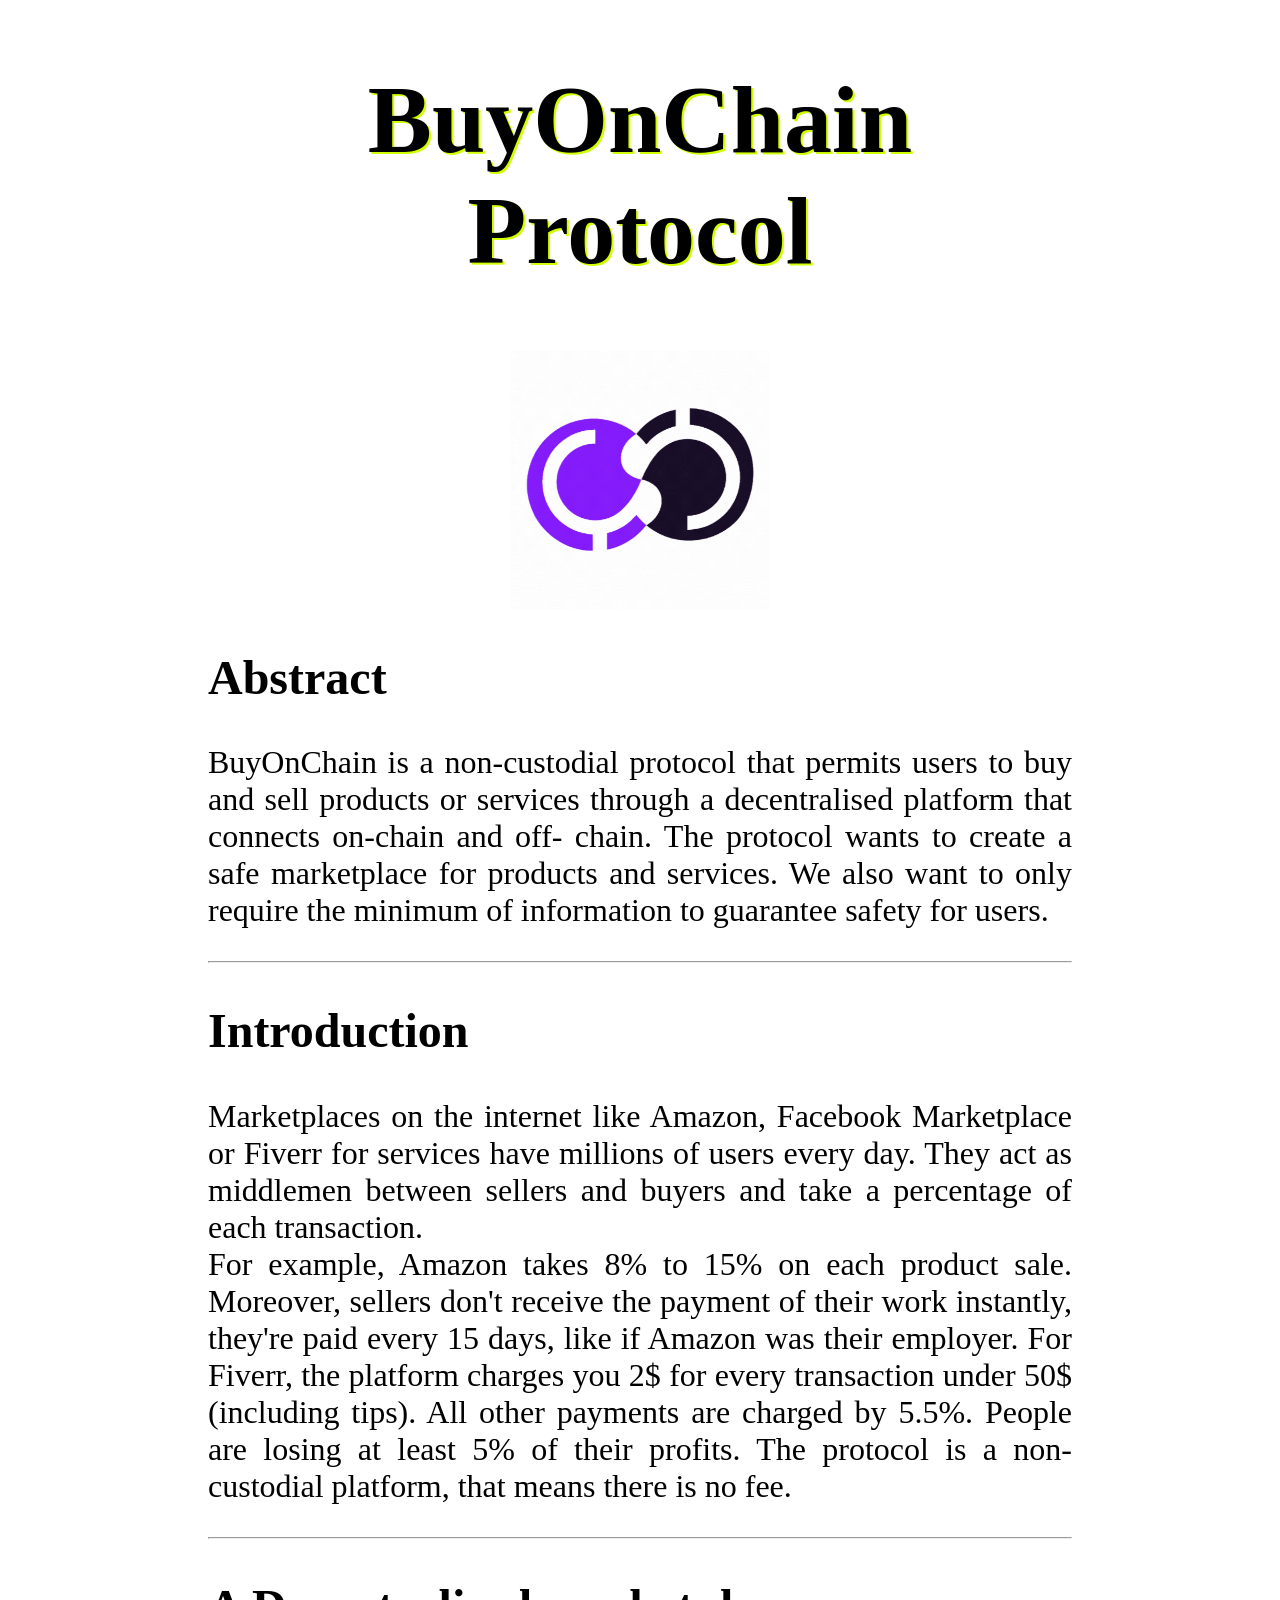
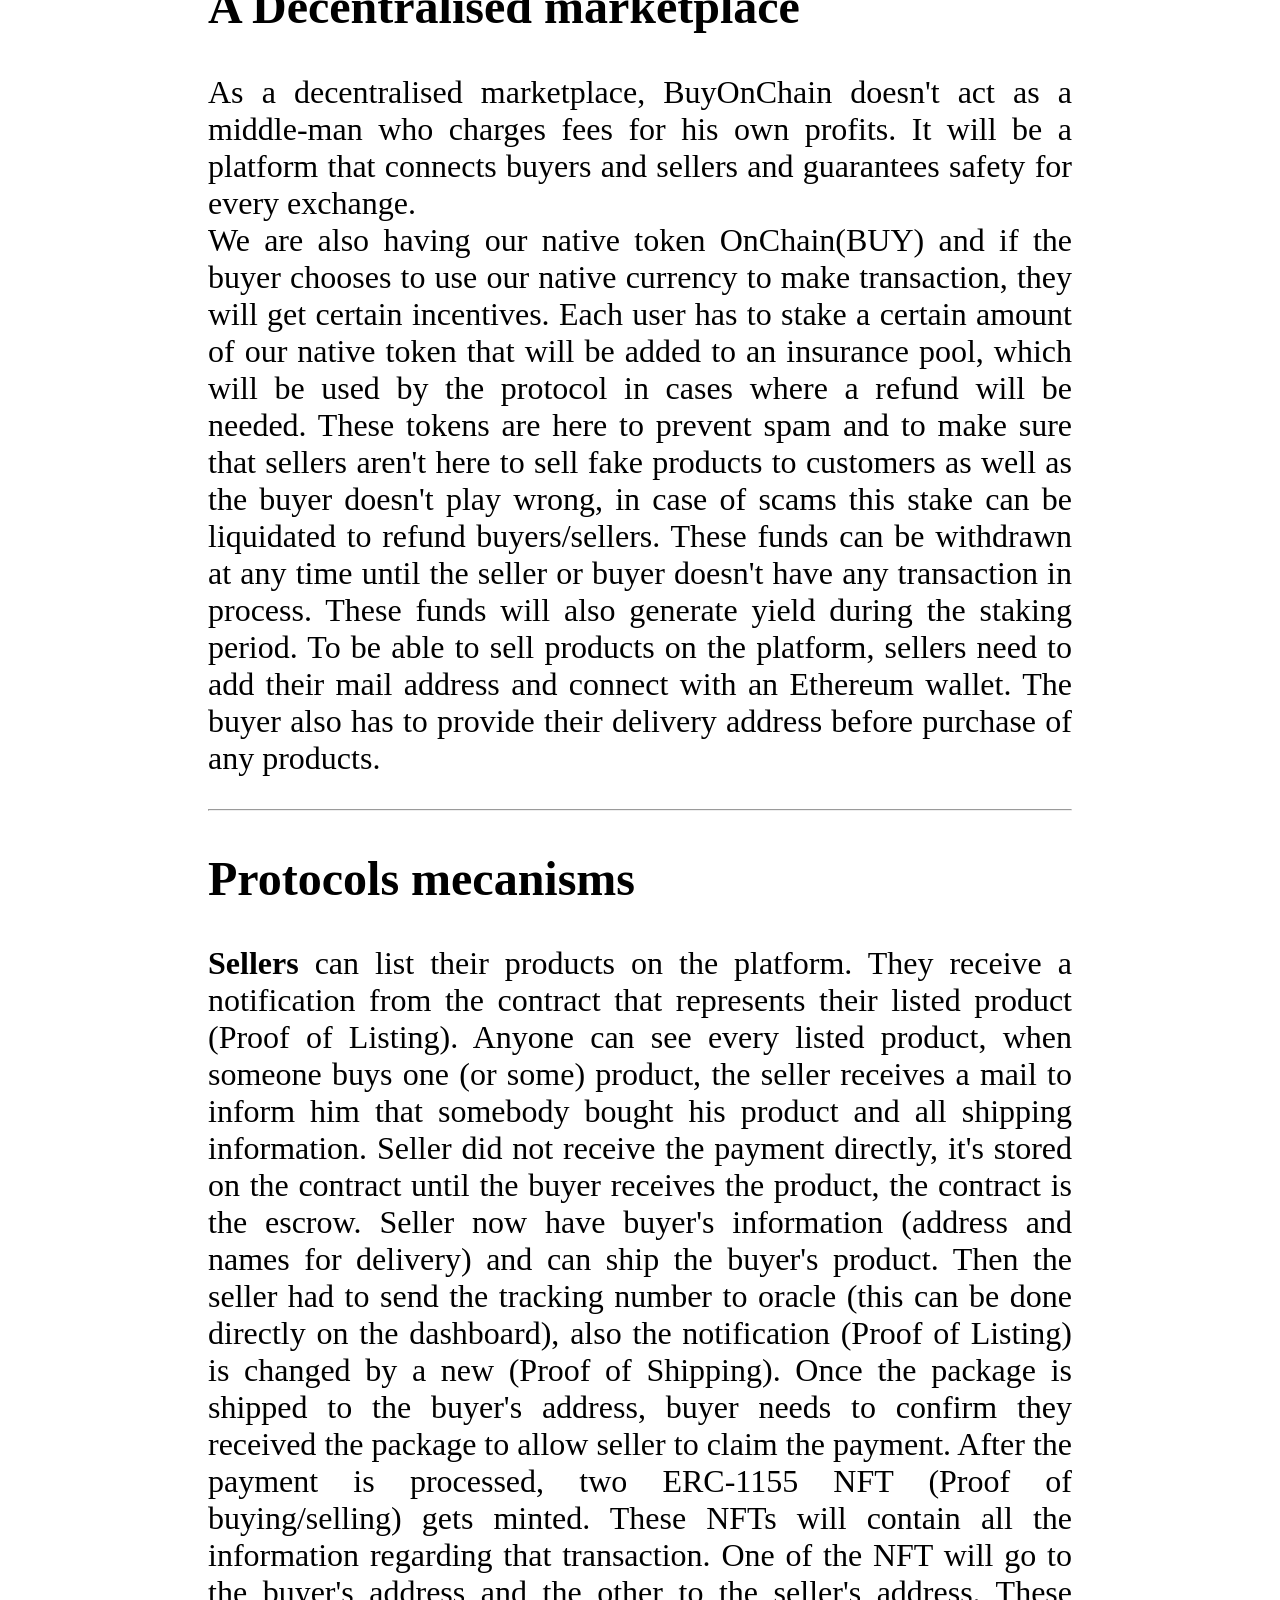
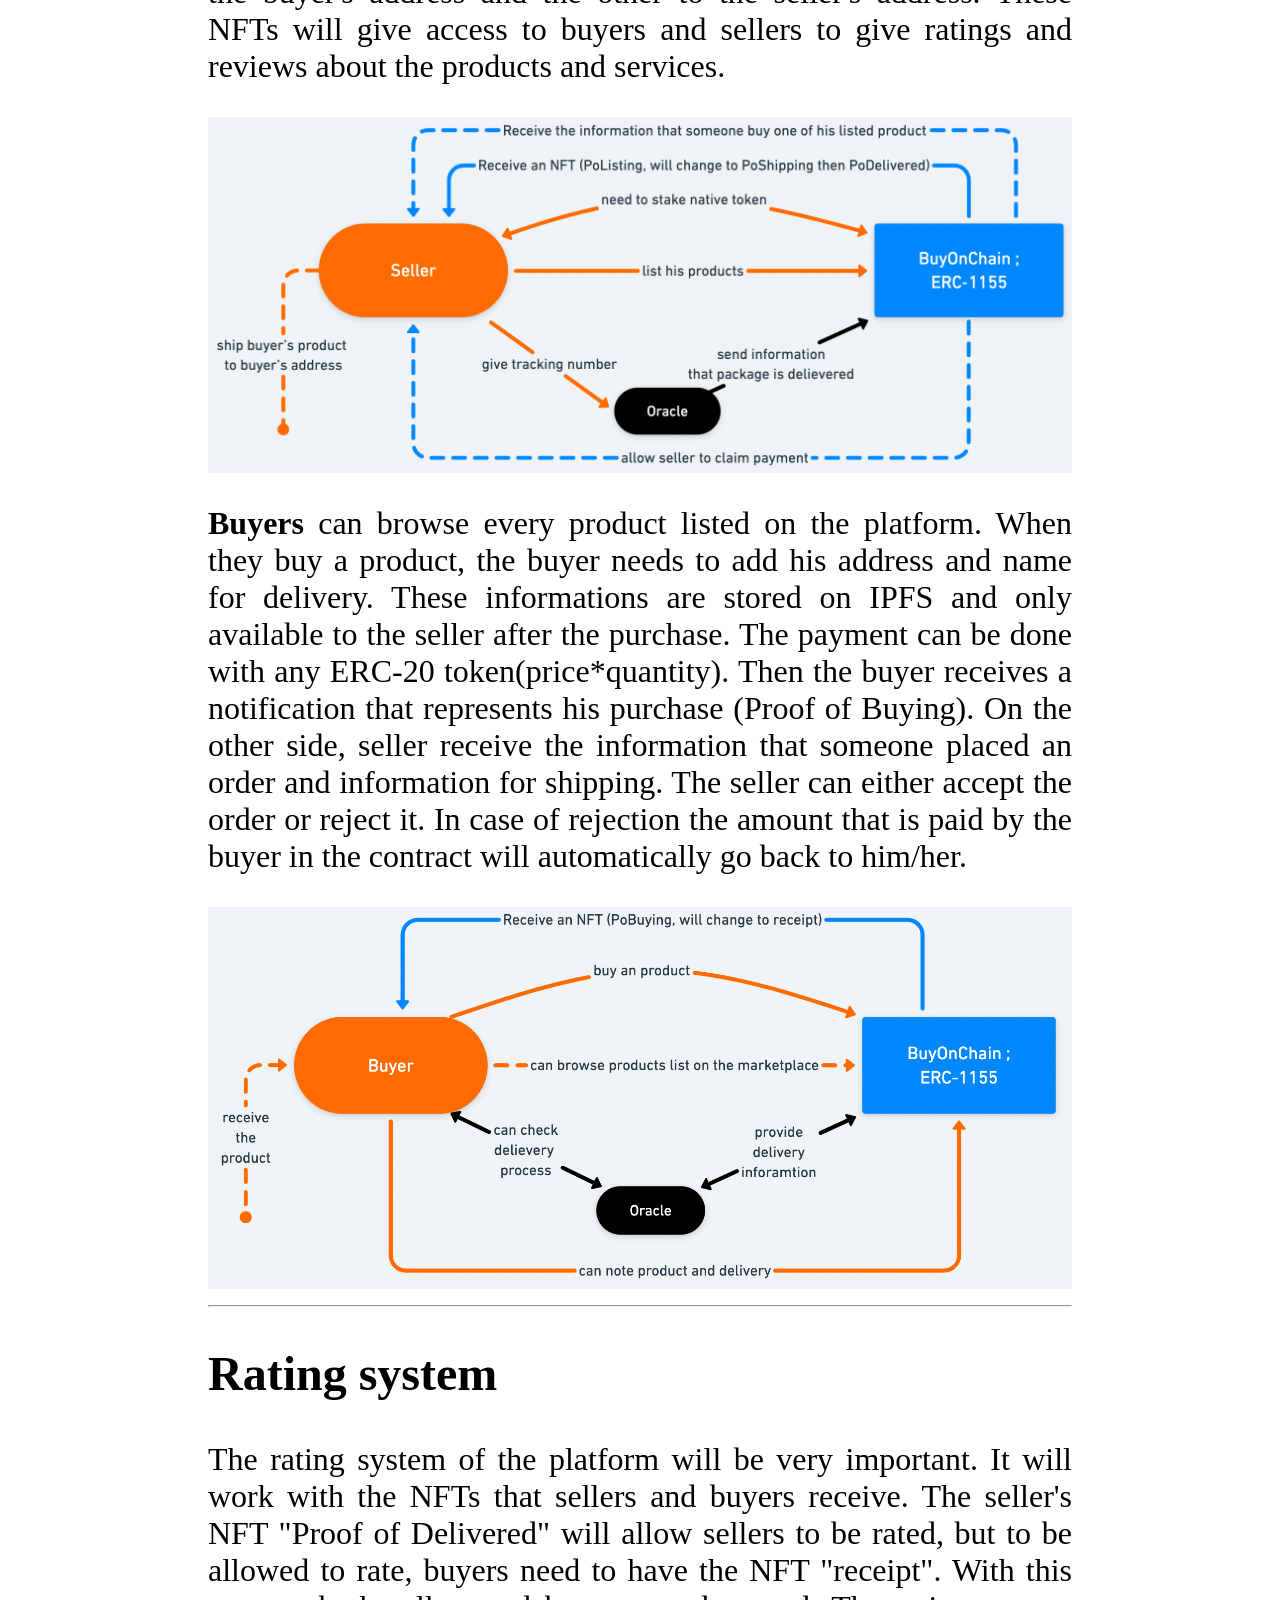
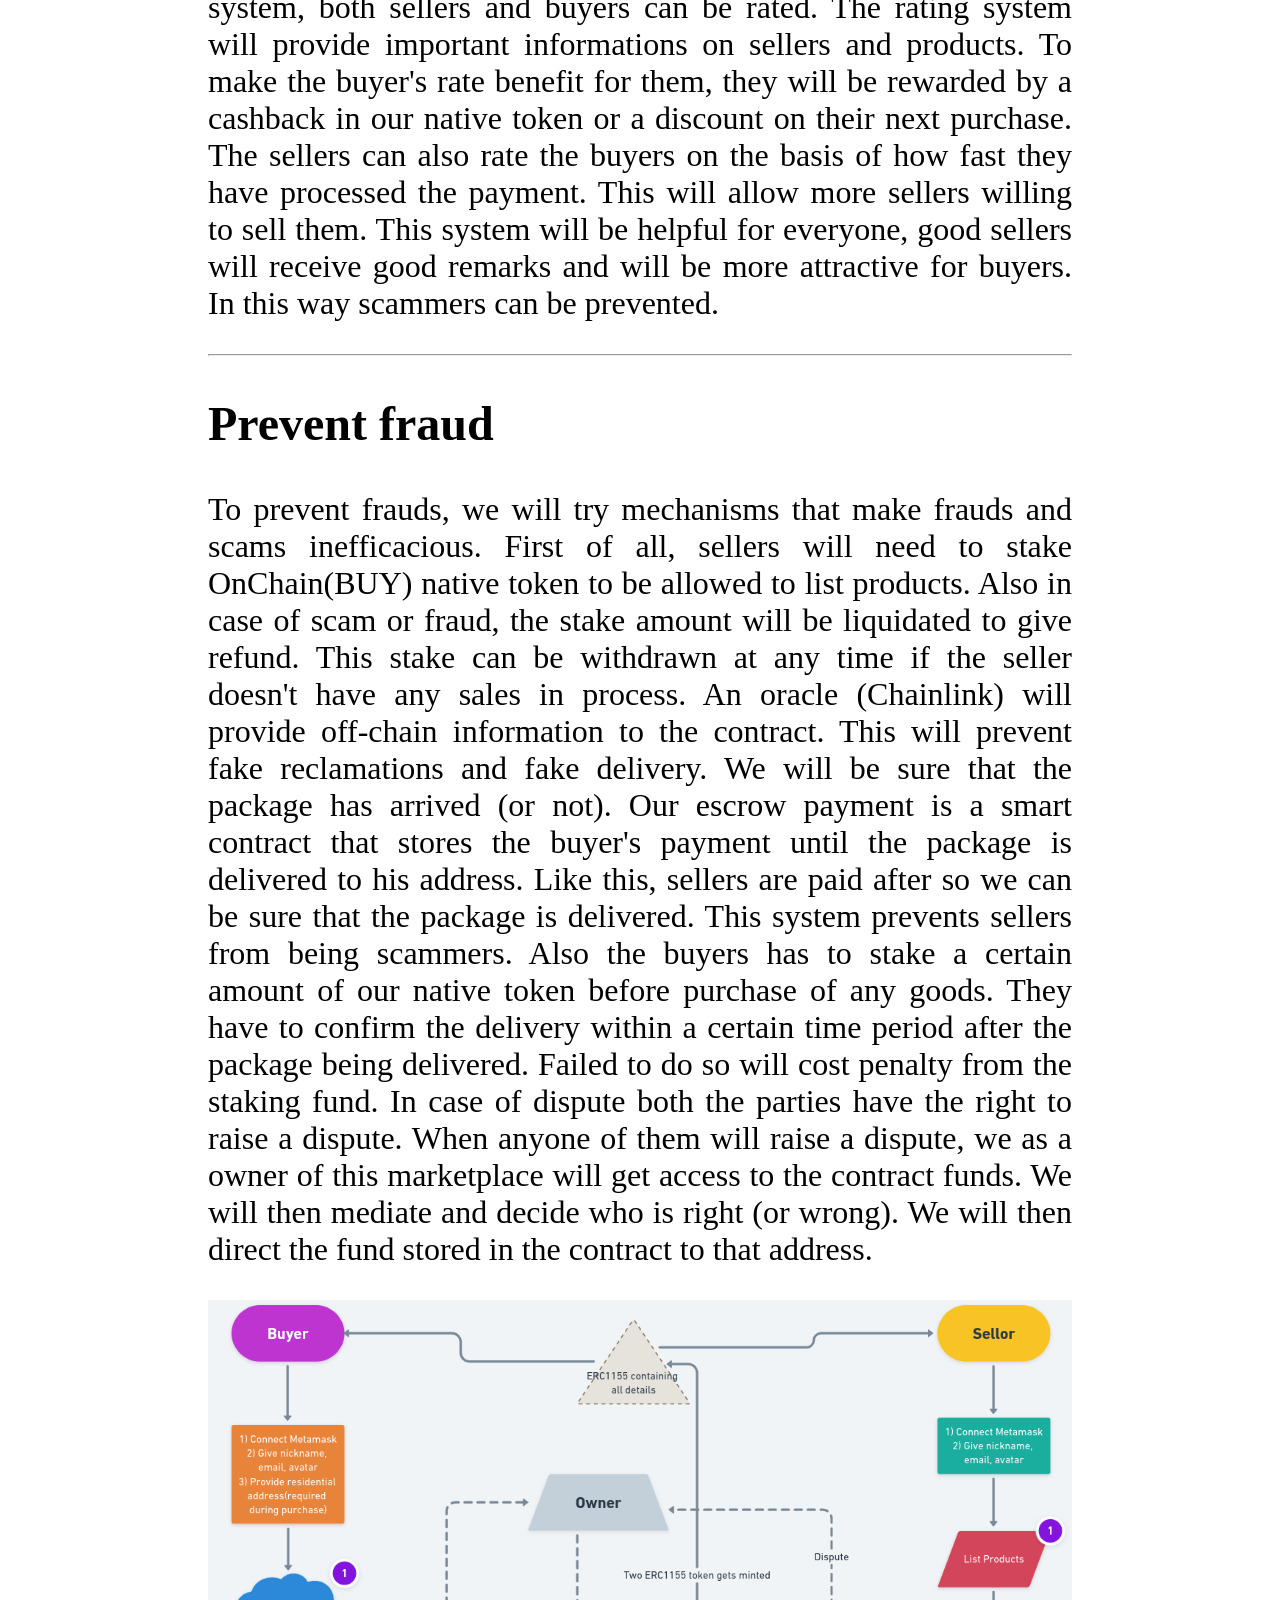
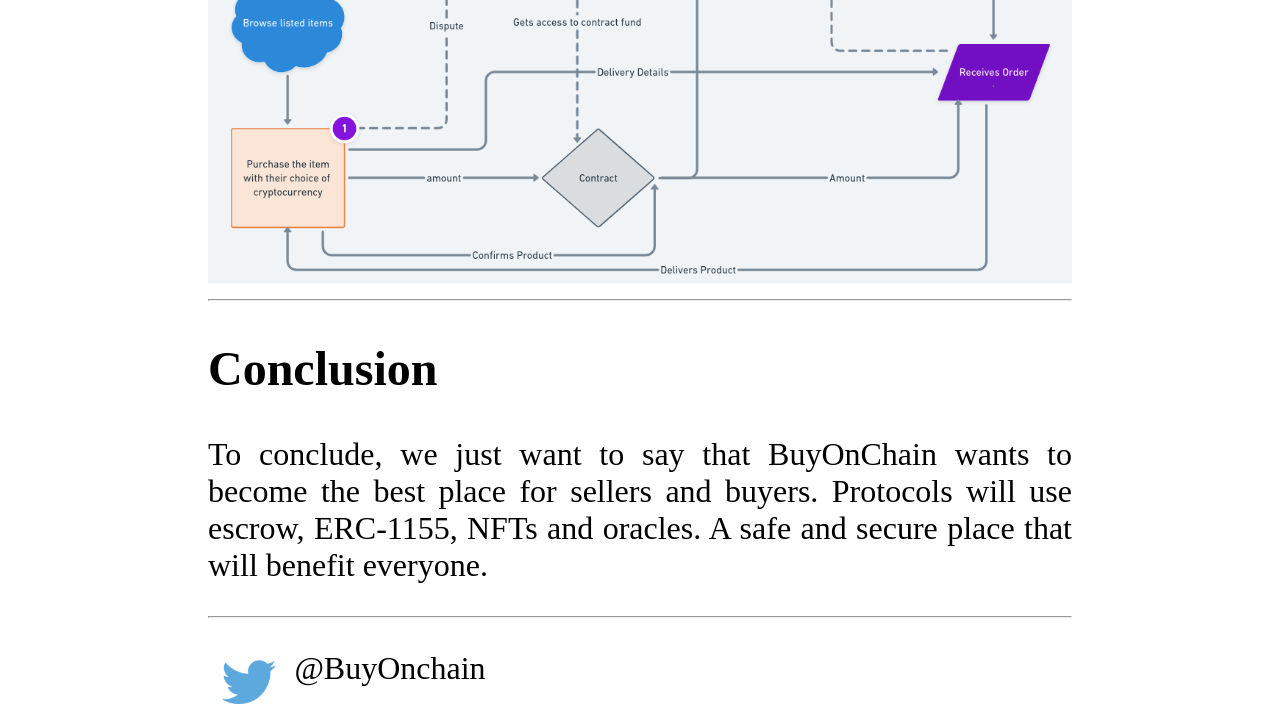
<file: BuyOnChain-main/whitepaper/whitepaper.html>
<!DOCTYPE html>
<html lang="en">
<head>
    <meta charset="UTF-8">
    <meta http-equiv="X-UA-Compatible" content="IE=edge">
    <meta name="viewport" content="width=device-width, initial-scale=1.0">
    <title>Whitepaper</title>
    <h1>BuyOnChain Protocol</h1>
    <img src="b.gif" class="logo">
</head>
<body>
    <h2>Abstract</h2>
    <p>
        BuyOnChain is a non-custodial protocol that permits users to buy and sell
        products or services through a decentralised platform that connects on-chain and off-
        chain. The protocol wants to create a safe marketplace for products and services. We
        also want to only require the minimum of information to guarantee safety for users.
    </p>
    <hr> </hr>
    <h2>Introduction</h2>
    <p>
        Marketplaces on the internet like Amazon, Facebook Marketplace or Fiverr for
        services have millions of users every day. They act as middlemen between sellers and
        buyers and take a percentage of each transaction.<br>
        For example, Amazon takes 8% to 15% on each product sale. Moreover, sellers
        don't receive the payment of their work instantly, they're paid every 15 days, like if
        Amazon was their employer. For Fiverr, the platform charges you 2$ for every
        transaction under 50$ (including tips). All other payments are charged by 5.5%.
        People are losing at least 5% of their profits. The protocol is a non-custodial
        platform, that means there is no fee.
    </p>
    <hr> </hr>
    <h2>A Decentralised marketplace</h2>
    <p>
        As a decentralised marketplace, BuyOnChain doesn't act as a middle-man who
        charges fees for his own profits. It will be a platform that connects buyers and sellers
        and guarantees safety for every exchange.<br>
        We are also having our native token OnChain(BUY) and if the buyer chooses to use our native currency
        to make transaction, they will get certain incentives. Each user has to stake a certain 
        amount of our native token that will be added to an insurance pool, which will be used by the protocol
        in cases where a refund will be needed. These tokens are here to prevent spam and to make sure that sellers aren't
        here to sell fake products to customers as well as the buyer doesn't play wrong, in case 
        of scams this stake can be liquidated to refund buyers/sellers. These funds can be withdrawn 
        at any time until the seller or buyer doesn't have any transaction in process.  
        These funds will also generate yield during the staking period.
        To be able to sell products on the platform, sellers need to add their mail
        address and connect with an Ethereum wallet. The buyer also has to provide their delivery 
        address before purchase of any products.
    </p>
    <hr> </hr>
    <h2>Protocols mecanisms</h2>
    <p>
        
       
        <b>Sellers</b> can list their products on the platform. They receive a notification from the
        contract that represents their listed product (Proof of Listing). Anyone can
        see every listed product, when someone buys one (or some) product, the seller
        receives a mail to inform him that somebody bought his product and all shipping
        information. Seller did not receive the payment directly, it's stored on the contract
        until the buyer receives the product, the contract is the escrow. Seller now have
        buyer's information (address and names for delivery) and can ship the buyer's
        product. Then the seller had to send the tracking number to oracle (this can be done
        directly on the dashboard), also the notification (Proof of Listing) is changed by a new 
        (Proof of Shipping). Once the package is shipped to the buyer's address, buyer needs
        to confirm they received the package to allow seller to claim the payment. After the
        payment is processed, two ERC-1155 NFT (Proof of buying/selling) gets minted. These NFTs will contain all the 
        information regarding that transaction. One of the NFT will go to the buyer's address and
        the other to the seller's address. These NFTs will give access to buyers and sellers to give ratings 
        and reviews about the products and services.
    </p>

    <img src="seller.png" >
    <p> <b>Buyers</b> can browse every product listed on the platform. When they buy a
        product, the buyer needs to add his address and name for delivery. These
        informations are stored on IPFS and only available to the seller after the purchase. The payment can be
        done with any ERC-20 token(price*quantity). Then the buyer receives a notification that represents his
        purchase (Proof of Buying). On the other side, seller receive the information that
        someone placed an order and information for shipping. The seller can either accept the order or reject it.
        In case of rejection the amount that is paid by the buyer in the contract will automatically go back to him/her.
    </p>
    <img src="buyer.png" alt="">
   
    <hr> </hr>
    <h2>Rating system</h2>
    <p>The rating system of the platform will be very important. It will work with the
        NFTs that sellers and buyers receive. The seller's NFT "Proof of Delivered" will allow
        sellers to be rated, but to be allowed to rate, buyers need to have the NFT "receipt".
        With this system, both sellers and buyers can be rated.
        The rating system will provide important informations on sellers and products.
        To make the buyer's rate benefit for them, they will be rewarded by a cashback in our
        native token or a discount on their next purchase. The sellers can also rate the buyers on the basis
        of how fast they have processed the payment. This will allow more sellers willing to sell them.
        This system will be helpful for everyone, good sellers will receive good remarks
        and will be more attractive for buyers. In this way scammers can be prevented.
    </p>
    <hr> </hr>
    <h2>Prevent fraud</h2>
    <p>To prevent frauds, we will try mechanisms that make frauds and scams
        inefficacious.
        First of all, sellers will need to stake OnChain(BUY) native token to be allowed to
        list products. Also in case of scam or fraud, the stake amount will be liquidated to give refund.
        This stake can be withdrawn at any time if the seller
        doesn't have any sales in process. An oracle (Chainlink) will provide off-chain
        information to the contract. This will prevent fake reclamations and fake delivery. We
        will be sure that the package has arrived (or not). Our escrow payment
        is a smart contract that stores the buyer's payment until the package is delivered to
        his address. Like this, sellers are paid after so we can be sure that the package is
        delivered. This system prevents sellers from being scammers. Also the buyers has to stake a certain
        amount of our native token before purchase of any goods. They have to confirm the delivery within a certain time
        period after the package being delivered. Failed to do so will cost penalty from the staking fund. In case of dispute
        both the parties have the right to raise a dispute. When anyone of them will raise a dispute, we as a owner
        of this marketplace will get access to the contract funds. We will then mediate and decide who is right (or wrong).
        We will then direct the fund stored in the contract to that address. 
    </p>
    <img src="scheme.png" alt="">
    <hr> </hr>
    <h2>Conclusion</h2>
    <p> To conclude, we just want to say that BuyOnChain wants to become the best
        place for sellers and buyers. Protocols will use escrow, ERC-1155, NFTs and oracles. A safe and secure place that will benefit everyone.
    </p>
    <hr> </hr>
    <p> <img src="twitter.jpg" class="twitter"> @BuyOnchain </p>
   

    
</body>
<link rel="stylesheet" href="paper.css">
</html>
</file>
<file: BuyOnChain-main/whitepaper/paper.css>
body {
    background-color: rgb(255, 255, 255);
    padding-left: 200px;
    padding-right: 200px;
    text-align: justify;
    font-size: 200%;
}
h1{
    text-align:center;
    text-decoration: rgb(255, 255, 255);
    text-shadow: 2px 2px #d0ff00;
    font-size: 300%;
}
.logo {
    display: block;
    margin-left: auto;
    margin-right: auto;
    width: 30%;
  
}
img{
    display: block;
    margin-left: auto;
    margin-right: auto;
    width: 100%;  
}
.twitter{
    float: left;
    width: 10%;
}
</file>
